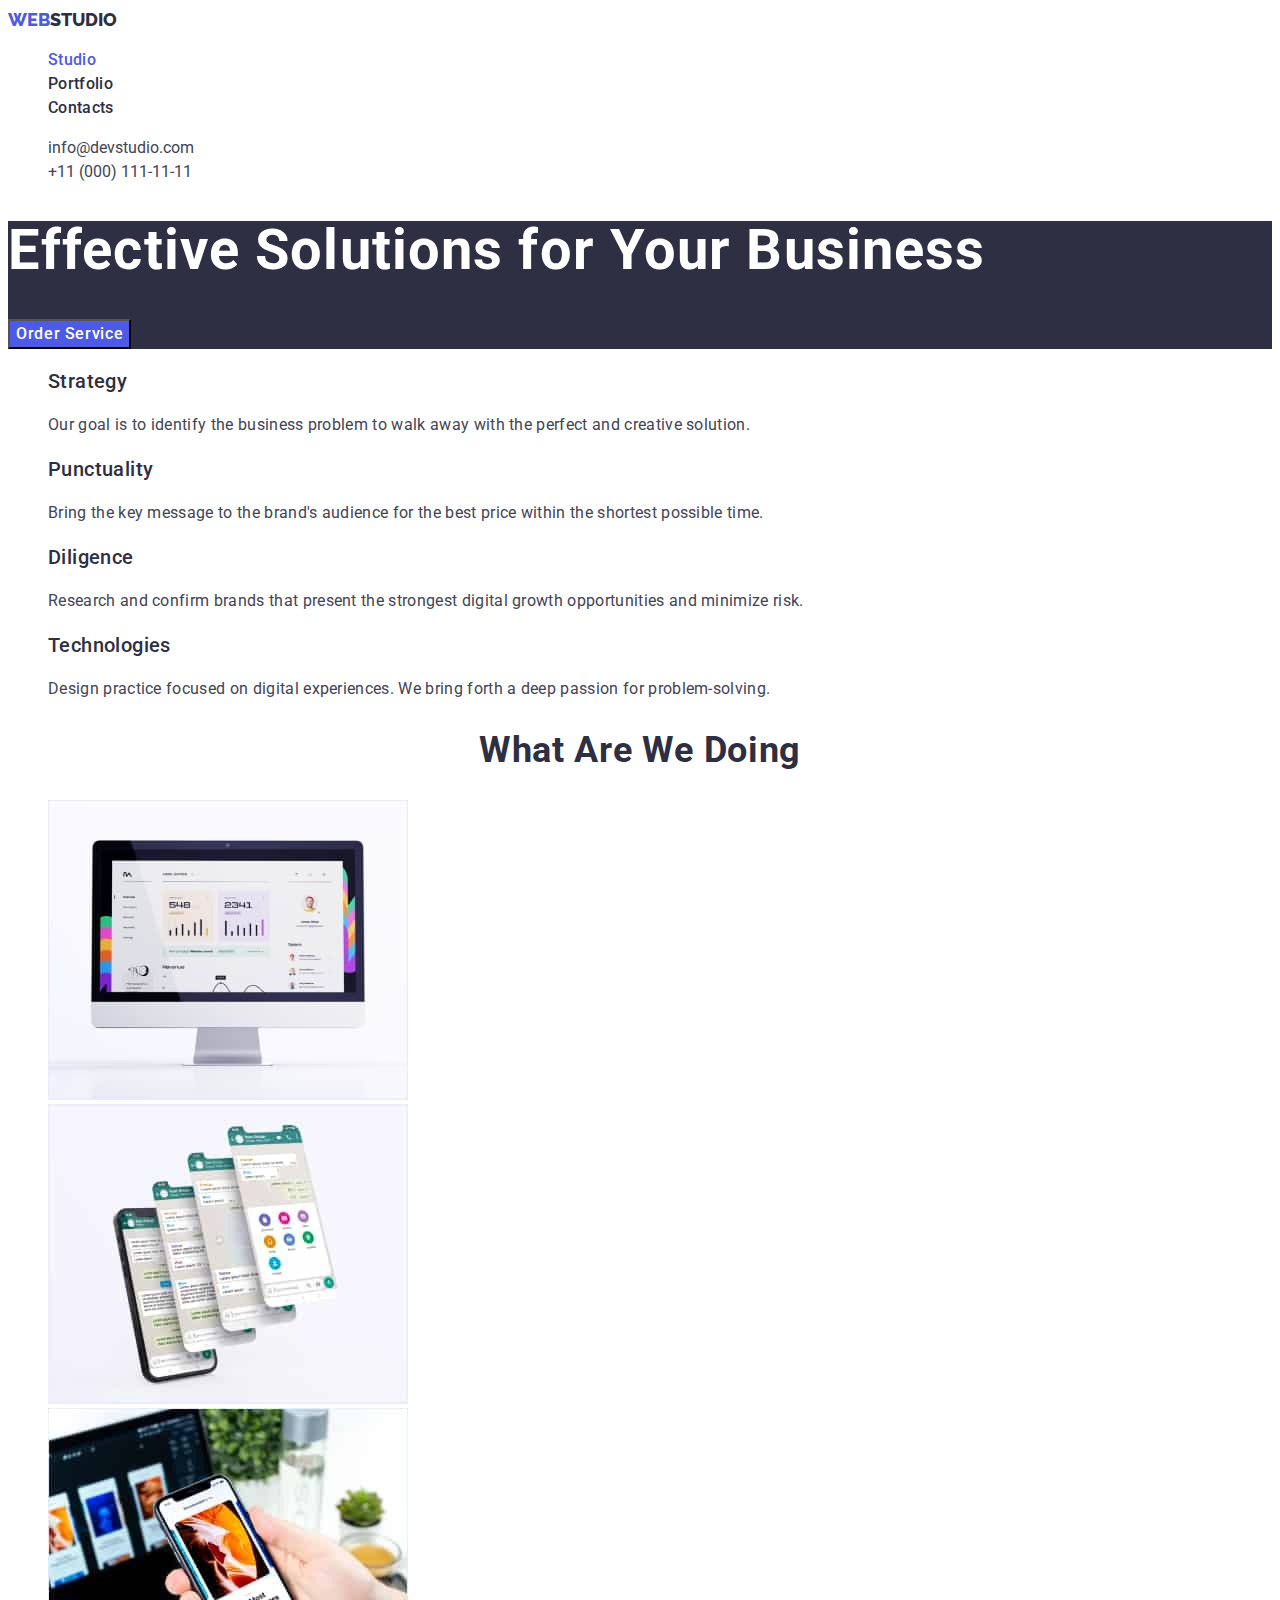
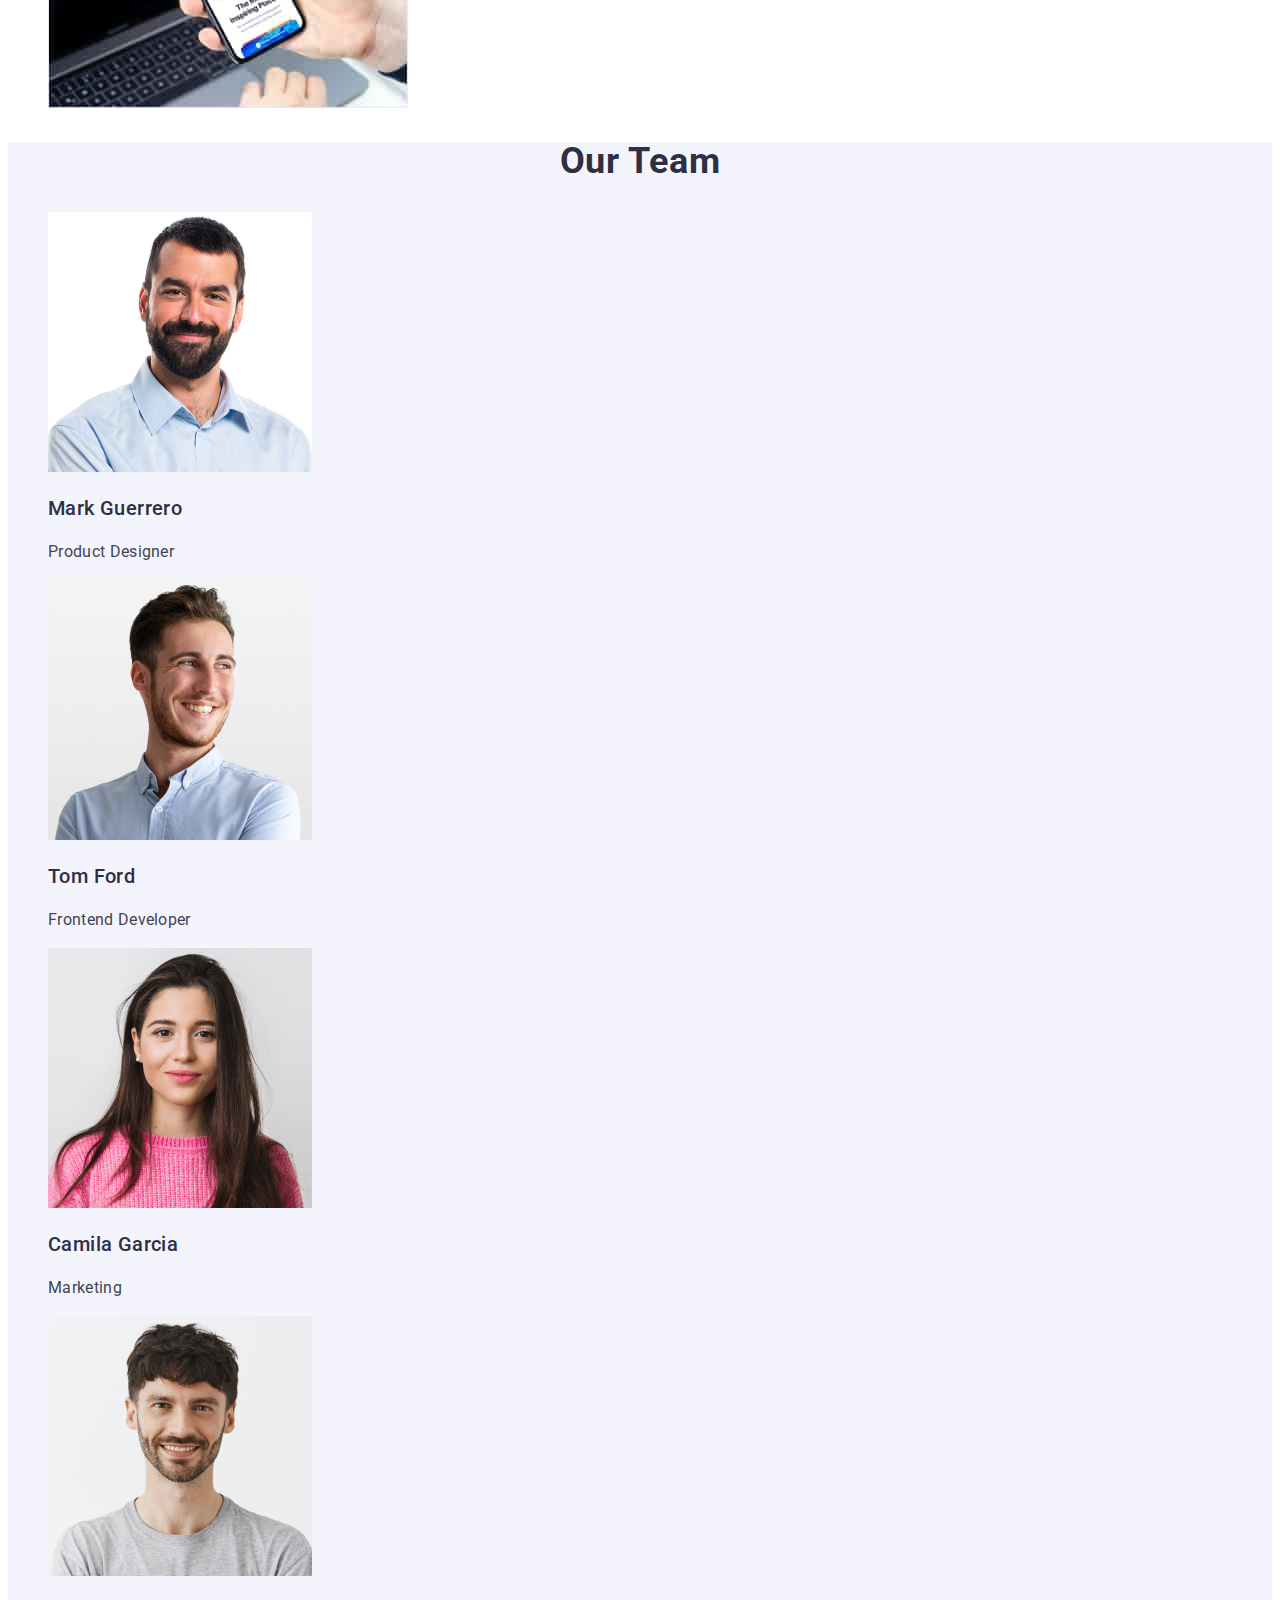
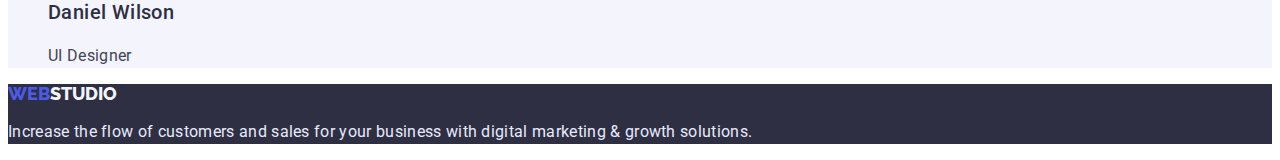
<file: index.html>
<!DOCTYPE html>
<html lang="en">
  <head>
    <meta charset="UTF-8" />
    <meta http-equiv="X-UA-Compatible" content="IE=edge" />
    <meta name="viewport" content="width=device-width, initial-scale=1.0" />
    <title>WebStudio</title>
    <link rel="preconnect" href="https://fonts.googleapis.com" />
    <link rel="preconnect" href="https://fonts.gstatic.com" crossorigin />
    <link
      href="https://fonts.googleapis.com/css2?family=Raleway:wght@800&family=Roboto:wght@400;500;700&display=swap"
      rel="stylesheet"
    />
    <link rel="stylesheet" href="./CSS/styles.css" />
  </head>
  <body>
    <header>
      <nav>
        <!-- Navigation title -->
        <a class="logo-up logo" href="./index.html"
          ><span class="web">Web</span>Studio</a
        >
        <ul class="list">
          <li><a class="link current" href="./index.html">Studio</a></li>
          <li><a class="link" href="./portfolio.html">Portfolio</a></li>
          <li><a class="link" href="">Contacts</a></li>
        </ul>
      </nav>

      <!-- contacts -->

      <address class="adress">
        <ul class="list contacts">
          <li>
            <a class="contact-link" href="mailto:info@devstudio.com"
              >info@devstudio.com</a
            >
          </li>
          <li>
            <a class="contact-link" href="tel:+110001111111"
              >+11 (000) 111-11-11</a
            >
          </li>
        </ul>
      </address>
    </header>
    <main>
      <!-- Section 1 -->
      <section class="section-one">
        <h1 class="one-title">Effective Solutions for Your Business</h1>

        <button class="button-one" type="button">Order Service</button>
      </section>

      <!-- Section 2 -->
      <section class="section-two">
        <h2 class="hidden">Strategy</h2>
        <ul class="list">
          <li>
            <h3 class="title">Strategy</h3>
            <p class="text">
              Our goal is to identify the business problem to walk away with the
              perfect and creative solution.
            </p>
          </li>
          <li>
            <h3 class="title">Punctuality</h3>
            <p class="text">
              Bring the key message to the brand's audience for the best price
              within the shortest possible time.
            </p>
          </li>
          <li>
            <h3 class="title">Diligence</h3>
            <p class="text">
              Research and confirm brands that present the strongest digital
              growth opportunities and minimize risk.
            </p>
          </li>
          <li>
            <h3 class="title">Technologies</h3>
            <p class="text">
              Design practice focused on digital experiences. We bring forth a
              deep passion for problem-solving.
            </p>
          </li>
        </ul>
      </section>
      <!-- Section 3 -->
      <section class="section-three">
        <h2 class="three-title">What are we doing</h2>
        <ul class="list">
          <li>
            <img
              src="./images/imgone.jpg"
              alt="monitor"
              width="360"
              height="300"
            />
          </li>
          <li>
            <img
              src="./images/imgtwo.jpg"
              alt="tabs"
              width="360"
              height="300"
            />
          </li>
          <li>
            <img
              src="./images/imgthree.jpg"
              alt="phone"
              width="360"
              height="300"
            />
          </li>
        </ul>
      </section>
      <!-- Section 4 -->
      <section class="section-four">
        <h2 class="four-title">Our Team</h2>
        <ul class="list">
          <li>
            <img
              src="./images/teamimgone.jpg"
              alt="Mark Guerrero Product designer"
              width="264"
              height="260"
            />
            <h3 class="title">Mark Guerrero</h3>
            <p class="text">Product Designer</p>
          </li>
          <li>
            <img
              src="./images/teamimgtwo.jpg"
              alt="Tom Ford Frontend Developer"
              width="264"
              height="260"
            />
            <h3 class="title">Tom Ford</h3>
            <p class="text">Frontend Developer</p>
          </li>
          <li>
            <img
              src="./images/teamimgthree.jpg"
              alt="Camila Garcia Marketing "
              width="264"
              height="260"
            />
            <h3 class="title">Camila Garcia</h3>
            <p class="text">Marketing</p>
          </li>
          <li>
            <img
              src="./images/teamimgfour.jpg"
              alt="Daniel Wilson UI Design"
              width="264"
              height="260"
            />
            <h3 class="title">Daniel Wilson</h3>
            <p class="text">UI Designer</p>
          </li>
        </ul>
      </section>
    </main>
    <!-- Footer -->
    <footer class="footer">
      <a class="logo-down logo" href="./index.html"
        ><span class="web">Web</span>Studio</a
      >
      <p class="text footer-text">
        Increase the flow of customers and sales for your business with digital
        marketing & growth solutions.
      </p>
    </footer>
  </body>
</html>
</file>
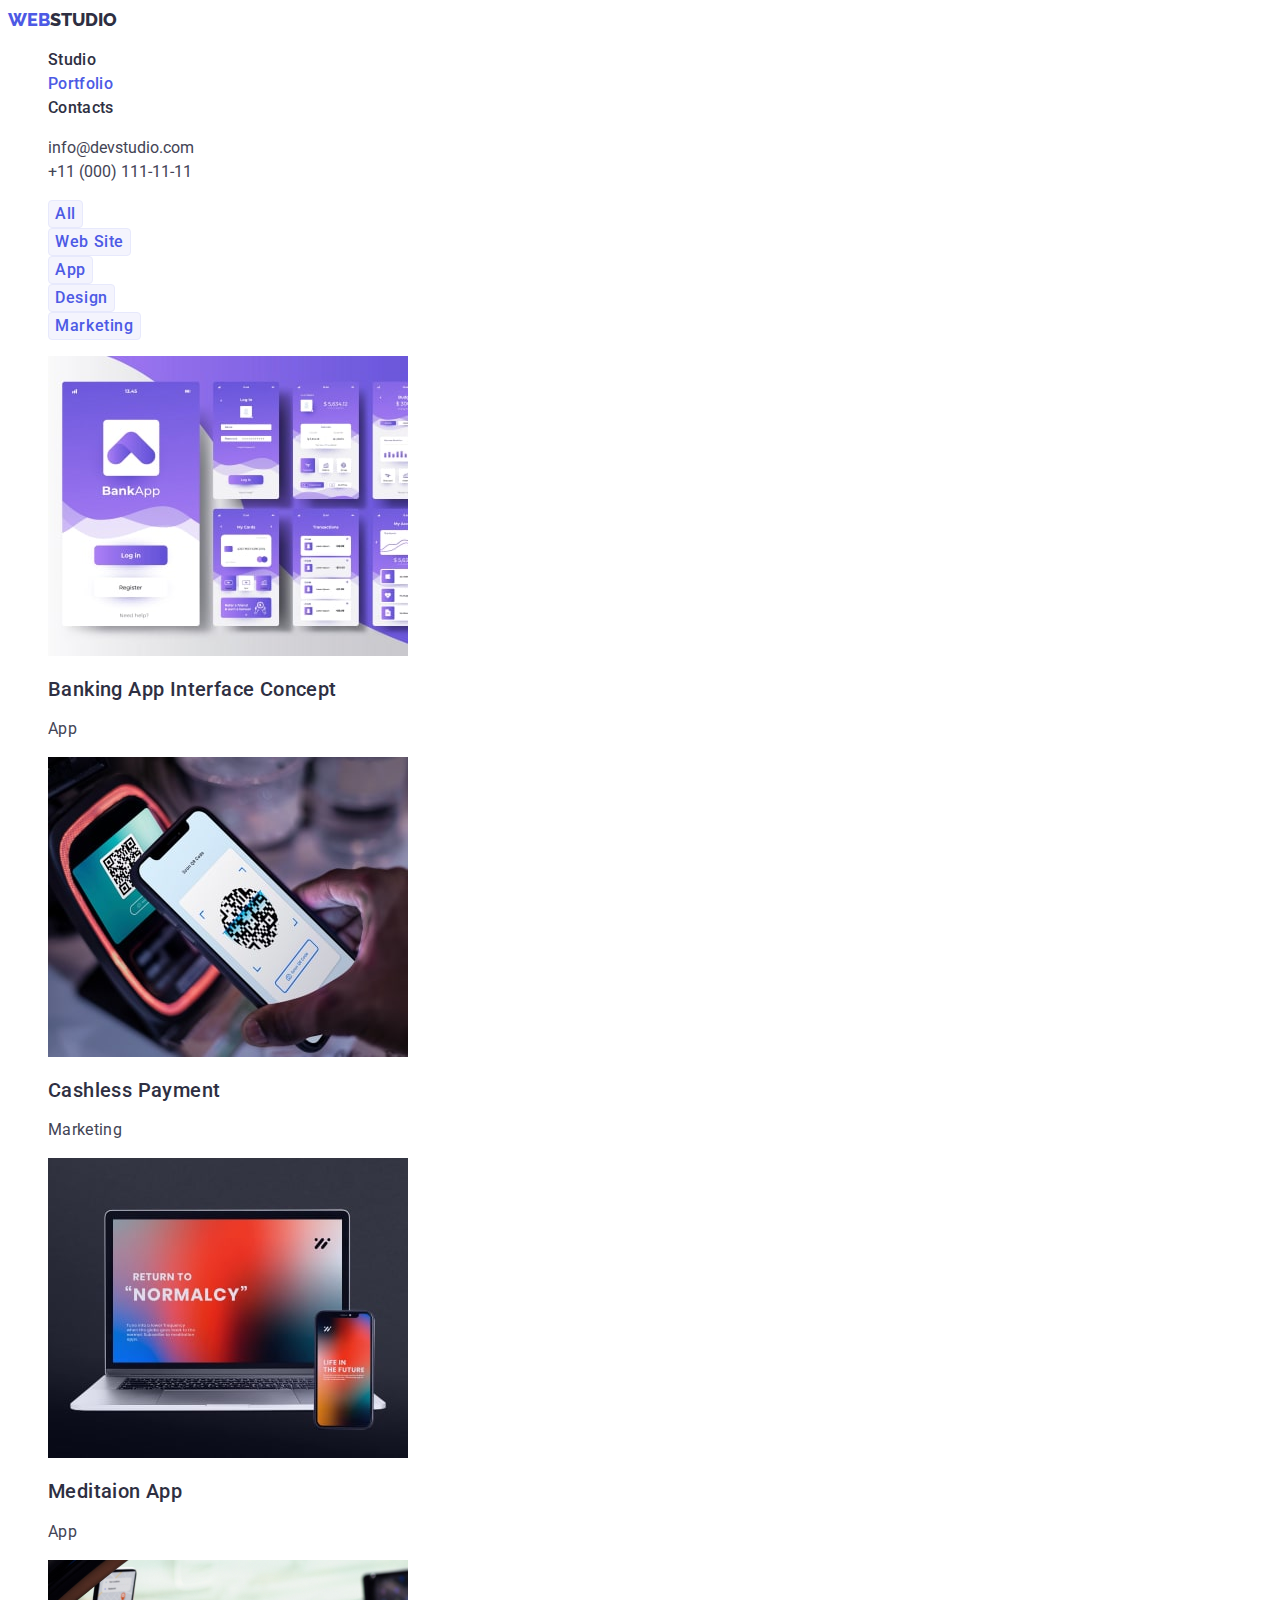
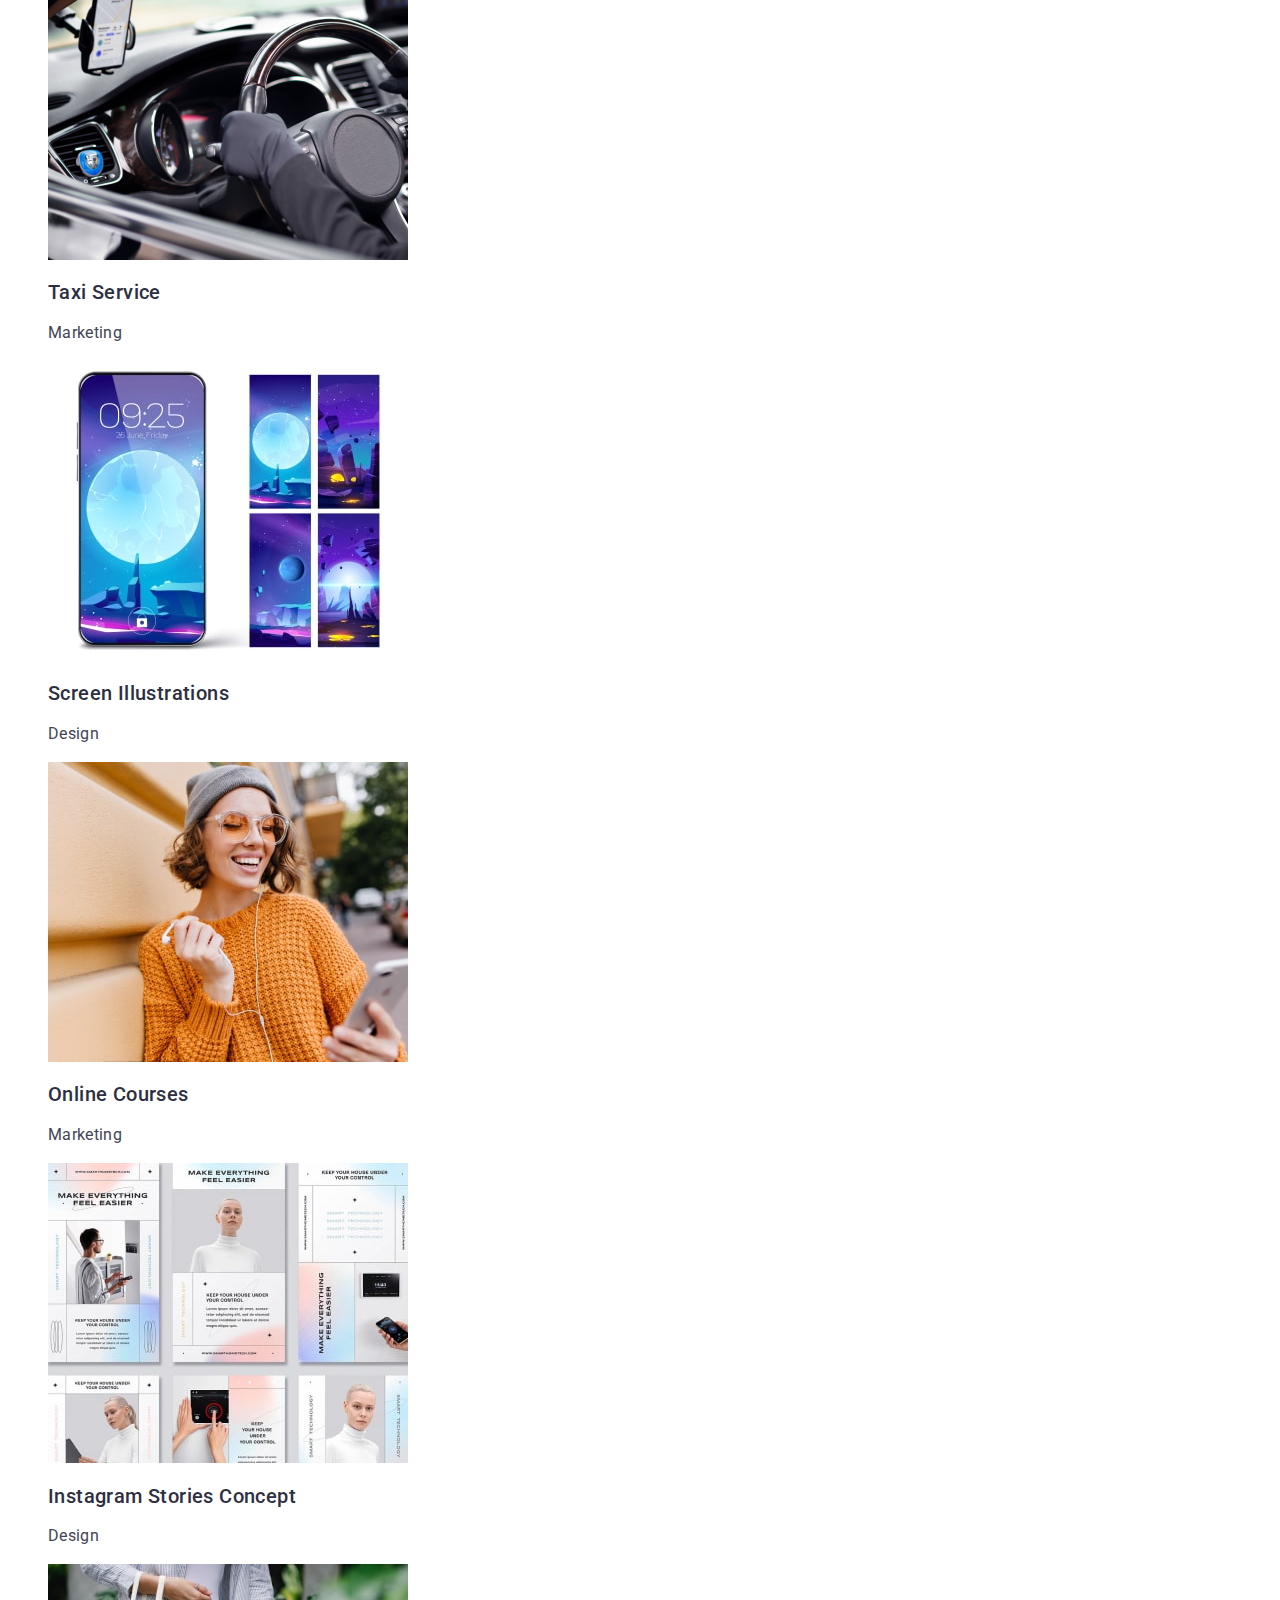
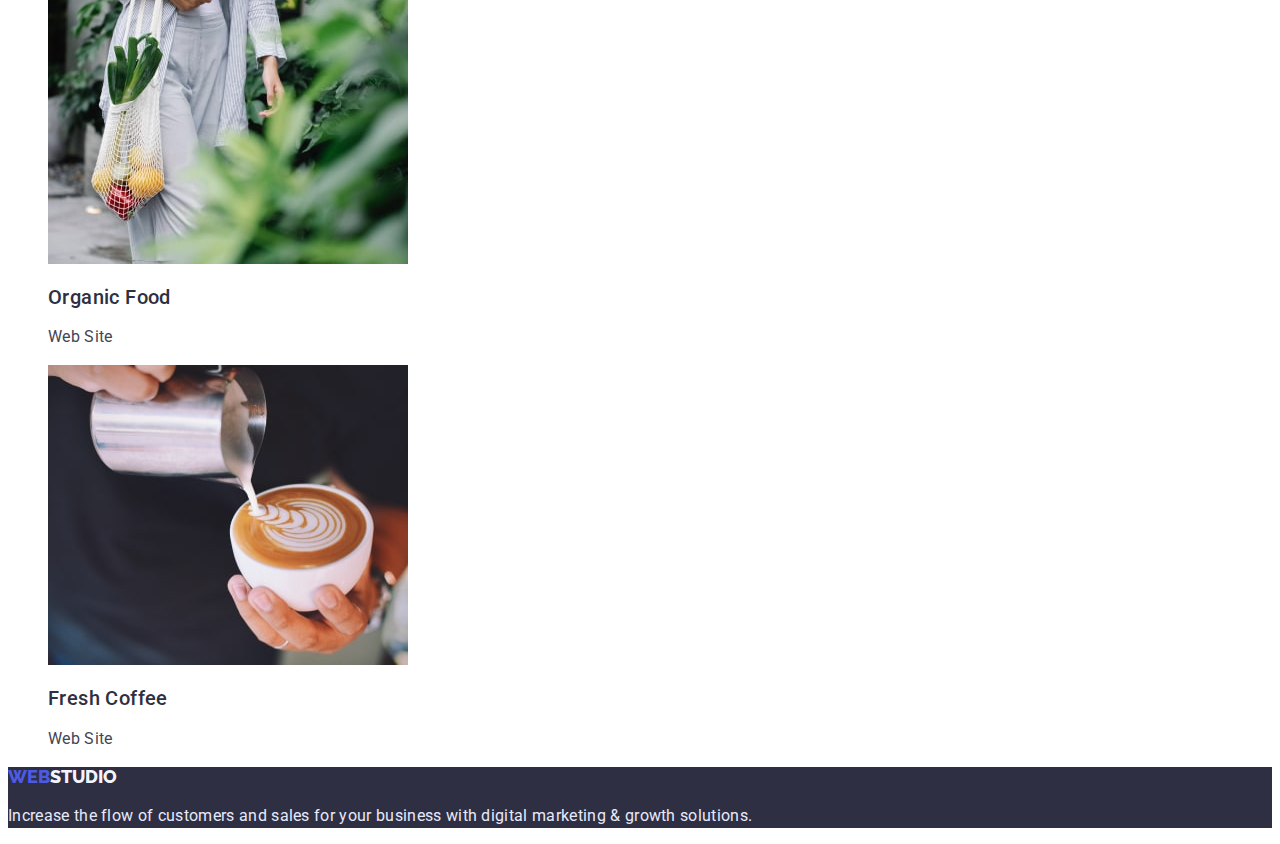
<file: portfolio.html>
<!DOCTYPE html>
<html lang="en">
  <head>
    <meta charset="UTF-8" />
    <meta http-equiv="X-UA-Compatible" content="IE=edge" />
    <meta name="viewport" content="width=device-width, initial-scale=1.0" />
    <title>WebStudio</title>
    <link rel="preconnect" href="https://fonts.googleapis.com" />
    <link rel="preconnect" href="https://fonts.gstatic.com" crossorigin />
    <link
      href="https://fonts.googleapis.com/css2?family=Raleway:wght@800&family=Roboto:wght@400;500;700&display=swap"
      rel="stylesheet"
    />
    <link rel="stylesheet" href="./CSS/styles.css" />
  </head>
  <body>
    <header>
      <nav>
        <!-- Navigation title -->
        <a class="logo-up logo" href="./index.html"
          ><span class="web">Web</span>Studio</a
        >
        <ul class="list">
          <li><a class="link" href="./index.html">Studio</a></li>
          <li><a class="link current" href="./portfolio.html">Portfolio</a></li>
          <li><a class="link" href="">Contacts</a></li>
        </ul>
      </nav>

      <!-- contacts -->

      <address class="adress">
        <ul class="list contacts">
          <li>
            <a class="contact-link" href="mailto:info@devstudio.com"
              >info@devstudio.com</a
            >
          </li>
          <li>
            <a class="contact-link" href="tel:+110001111111"
              >+11 (000) 111-11-11</a
            >
          </li>
        </ul>
      </address>
    </header>
    <!-- =========Section Buttons and Foto -->
    <main>
      <section>
        <h1 class="hidden">Buttons and Foto</h1>
        <ul class="list">
          <li>
            <button class="button current" type="button">All</button>
          </li>
          <li>
            <button class="button" type="button">
              <span class="sim-text">Web Site</span>
            </button>
          </li>
          <li>
            <button class="button" type="button">
              <span class="sim-text">App</span>
            </button>
          </li>
          <li>
            <button class="button" type="button">
              <span class="sim-text">Design</span>
            </button>
          </li>
          <li>
            <button class="button" type="button">
              <span class="sim-text">Marketing</span>
            </button>
          </li>
        </ul>
        <ul class="list">
          <li>
            <a href="" class="portfolio-img"
              ><img
                src="./images/Banking.jpg"
                alt="app design"
                width="360"
                height="300;"
              />
              <h2 class="title">Banking App Interface Concept</h2>
              <p class="text">App</p>
            </a>
          </li>
          <li>
            <a href="" class="portfolio-img"
              ><img
                src="./images/Cashlees.jpg"
                alt="phone and QR-kod"
                width="360"
                height="300;"
              />
              <h2 class="title">Cashless Payment</h2>
              <p class="text">Marketing</p>
            </a>
          </li>
          <li>
            <a href="" class="portfolio-img"
              ><img
                src="./images/Meditaion.jpg"
                alt="Laptop and phone"
                width="360"
                height="300;"
              />
              <h2 class="title">Meditaion App</h2>
              <p class="text">App</p>
            </a>
          </li>
          <li>
            <a href="" class="portfolio-img"
              ><img
                src="./images/Taxi.jpg"
                alt="car"
                width="360"
                height="300;"
              />
              <h2 class="title">Taxi Service</h2>
              <p class="text">Marketing</p>
            </a>
          </li>
          <li>
            <a href="" class="portfolio-img"
              ><img
                src="./images/Screen.jpg"
                alt="Screen Illustrations"
                width="360"
                height="300;"
              />
              <h2 class="title">Screen Illustrations</h2>
              <p class="text">Design</p>
            </a>
          </li>
          <li>
            <a href="" class="portfolio-img"
              ><img
                src="./images/Online.jpg"
                alt="women"
                width="360"
                height="300;"
              />
              <h2 class="title">Online Courses</h2>
              <p class="text">Marketing</p>
            </a>
          </li>
          <li>
            <a href="" class="portfolio-img"
              ><img
                src="./images/Instagram.jpg"
                alt="Stories Concept"
                width="360"
                height="300;"
              />
              <h2 class="title">Instagram Stories Concept</h2>
              <p class="text">Design</p>
            </a>
          </li>
          <li>
            <a href="" class="portfolio-img"
              ><img
                src="./images/Organic.jpg"
                alt="Organic Food"
                width="360"
                height="300;"
              />
              <h2 class="title">Organic Food</h2>
              <p class="text">Web Site</p>
            </a>
          </li>
          <li>
            <a href="" class="portfolio-img"
              ><img
                src="./images/Fresh.jpg"
                alt="Coffee"
                width="360"
                height="300;"
              />
              <h2 class="title">Fresh Coffee</h2>
              <p class="text">Web Site</p>
            </a>
          </li>
        </ul>
      </section>
    </main>
    <!-- Footer -->
    <footer class="footer">
      <a class="logo-down logo" href="./index.html"
        ><span class="web">Web</span>Studio</a
      >
      <p class="text footer-text">
        Increase the flow of customers and sales for your business with digital
        marketing & growth solutions.
      </p>
    </footer>
  </body>
</html>
</file>
<file: CSS/styles.css>
/* Основні кольори */
:root {
  --h-title: #2e2f42;
  --text: #434455;
  --web-and-btn: #4d5ae5;
  --white: #ffffff;
  --milk-white: #f4f4fd;
  --cinderella: #e7e9fc;
  --ocean: #404bbf;
  --cloud: #e7e9fc;
}

/* Шрифт s logo*/
.logo {
  font-family: "Raleway", sans-serif;
  text-decoration: none;
  text-transform: uppercase;
}
body {
  font-family: "Roboto", sans-serif;
  color: var(--text);
  background-color: var(--white);
  font-size: 16px;
}
.logo-up {
  font-weight: 800;
  font-size: 18px;
  line-height: 1.33;
  color: var(--h-title);
}
.logo-down {
  font-weight: 800;
  font-size: 18px;
  line-height: 1.16;
  color: var(--milk-white);
}
.web {
  color: var(--web-and-btn);
}
.list {
  list-style: none;
  text-decoration: none;
}
/* ============header */
.link {
  font-weight: 500;
  font-size: 16px;
  line-height: 1.5;
  letter-spacing: 0.02em;
  color: var(--h-title);
}
.link:hover {
  color: var(--web-and-btn);
}
.link:focus {
  color: var(--web-and-btn);
}
.link.current {
  color: var(--web-and-btn);
}
.link.current:hover {
  color: var(--web-and-btn);
}
.link.current:focus {
  color: var(--web-and-btn);
}

/* contacts */
.contact-link {
  color: var(--text);
  font-size: 16px;
  line-height: 1.5;
}
.contact-link:hover {
  color: var(--web-and-btn);
}
.contact-link:focus {
  color: var(--web-and-btn);
}
.link,
.contact-link {
  text-decoration: none;
}
.adress {
  font-style: normal;
}
/* ========================section-one */
.section-one {
  background-color: var(--h-title);
}
.one-title {
  font-weight: 700;
  font-size: 56px;
  line-height: 1.07;
  letter-spacing: 0.02em;
  color: var(--white);
}
.button-one {
  cursor: pointer;
  font-weight: 500;
  font-size: 16px;
  line-height: 1.5;
  font-family: inherit;
  letter-spacing: 0.04em;
  color: var(--white);
  background-color: var(--web-and-btn);
}
.button-one:hover {
  background-color: var(--ocean);
  color: var(--white);
}

.button-one:focus {
  background-color: var(--ocean);
  color: var(--white);
}
/* =========================section-two */
.hidden {
  position: absolute;
  width: 1px;
  height: 1px;
  margin: -1px;
  border: 0;
  padding: 0;

  white-space: nowrap;
  clip-path: inset(100%);
  clip: rect(0 0 0 0);
  overflow: hidden;
}
.title {
  font-weight: 500;
  font-size: 20px;
  line-height: 1.2;
  letter-spacing: 0.02em;
  color: var(--h-title);
}
.text {
  font-size: 16px;
  line-height: 1.5;
  letter-spacing: 0.02em;
  color: var(--text);
}

/* =======================section-three */
.three-title,
.four-title {
  font-weight: 700;
  font-size: 36px;
  line-height: 1.1;
  text-align: center;
  letter-spacing: 0.02em;
  text-transform: capitalize;
  color: var(--h-title);
}
/* =====================section-four */
.section-four {
  background: var(--milk-white);
}
/* =========================Footer */
.footer {
  background-color: var(--h-title);
}
.text.footer-text {
  color: var(--cinderella);
}

/* ==========================Portfolio======================= */

.button.current {
  color: var(--web-and-btn);
  font-family: inherit;
  font-weight: 500;
  font-size: 16px;
  line-height: 1.5;
  letter-spacing: 0.04em;
}
.button.current:hover {
  background-color: var(--ocean);
  color: var(--white);
}

.button.current:focus {
  background-color: var(--ocean);
  color: var(--white);
}
.button {
  background-color: var(--milk-white);
  color: var(--web-and-btn);
  border: 1px solid var(--cloud);
  border-radius: 4px;
  font-family: inherit;
  cursor: pointer;
  letter-spacing: 0.04em;
  font-weight: 500;
  font-size: 16px;
  line-height: 1.5;
}
.button:hover {
  background-color: var(--ocean);
  color: var(--white);
}

.button:focus {
  background-color: var(--ocean);
  color: var(--white);
  .list {
    text-decoration: none;
    list-style-type: none;
  }
}
.portfolio-img {
  text-decoration: none;
  list-style-type: none;
}
</file>
